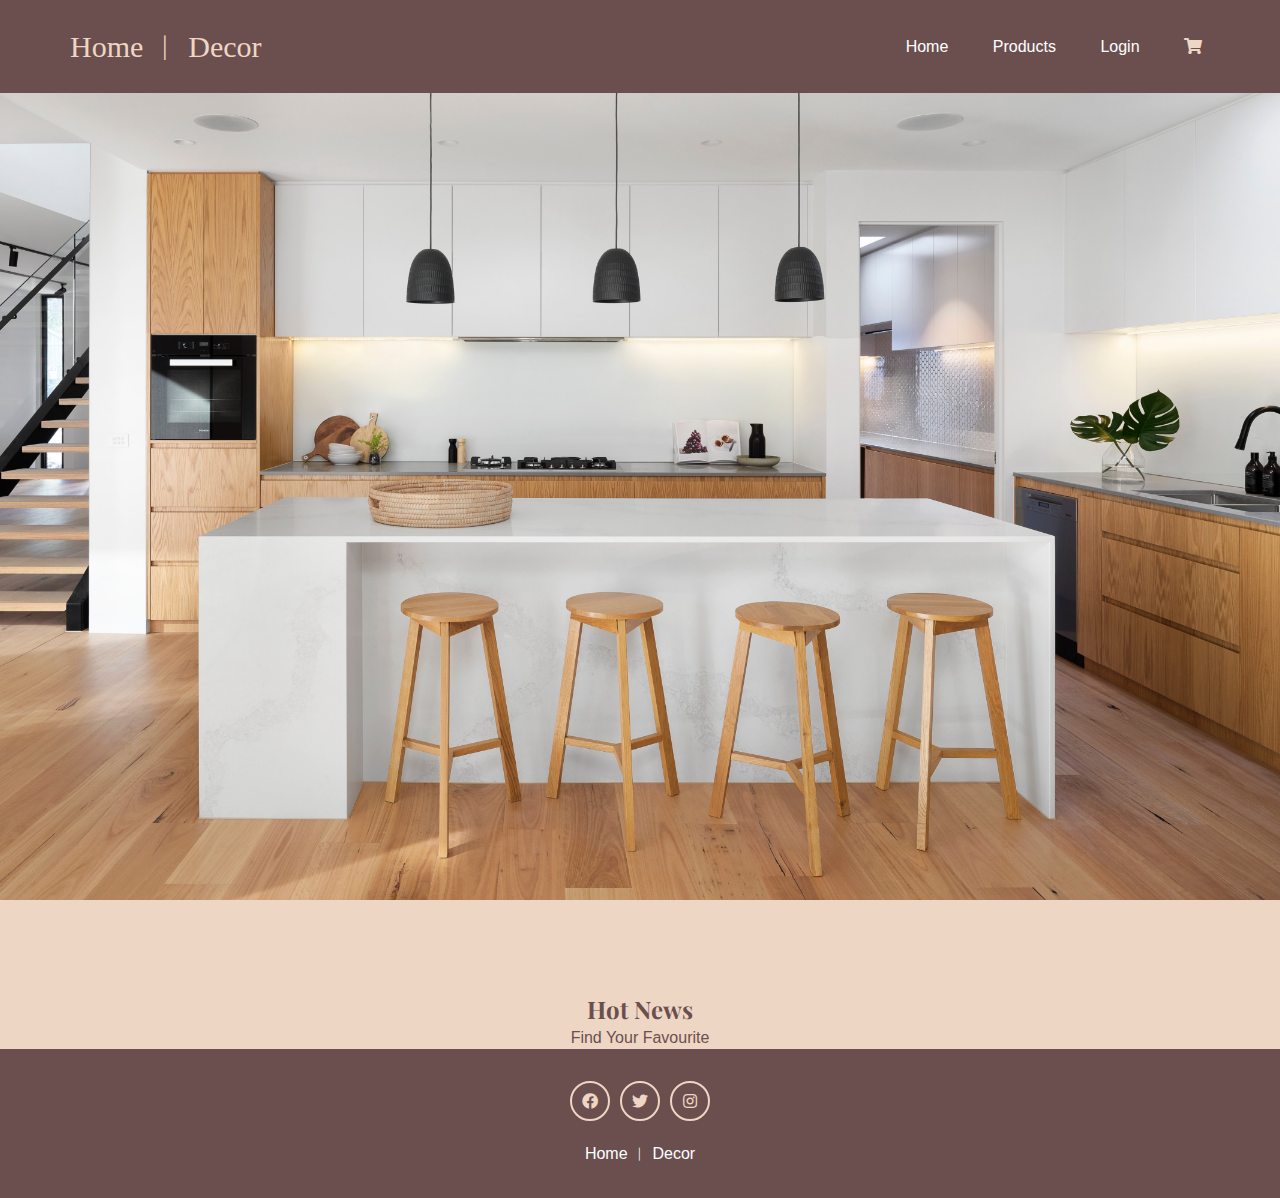
<file: index.html>
<!DOCTYPE html>
<html lang="en">
<head>
    <meta charset="UTF-8">
    <meta http-equiv="X-UA-Compatible" content="IE=edge">
    <meta name="viewport" content="width=device-width, initial-scale=1.0">
    <link rel="stylesheet" href="sass/styles.css">
    <link href="https://cdnjs.cloudflare.com/ajax/libs/font-awesome/5.14.0/css/all.min.css" rel="stylesheet" />
    <title>Homepage</title>
</head>
<body>
    <!------header------>
    <header class="header">
        <div class="container">
            <div class="row align-items-center justify-content-between">
                
                
                <nav class="nav">
                   <ul>
                      
                      

                      
                      
                      
                   </ul>
                </nav>
            </div>
        </div>
   
        

     </header>




    <!-----header ends------>


    <!----Banner---->

    <div class="banner">
        <div class="container">
            <h1 class="main-title">
                <span></span> 
            </h1>
            <p></p>
            
        </div>
    </div>



  <!----Banner ends---->


  <!-----Featured Items--------->


<section class = "item" id = "item">
        <div class = "container">
          <div class = "title">
            <h2>Hot News</h2>
            <p>Find Your Favourite</p>
          </div>

         

        </section>




    
               
      
    




<!----footer---->
<footer>
    <div class="social-links">
        <a href="#"><i class="fab fa-facebook"></i></a>
        <a href="#"><i class="fab fa-twitter"></i></a>
        <a href="#"><i class="fab fa-instagram"></i></a>

    </div>
    <span>Home ︱ Decor</span>

</footer>

   


    
   <script type="module" src="/js/menu.js"></script>
   <script type="module" src="/js/script.js"></script>
   <script type="module" src="/js/nav.js"></script>
   
  
   
  
</body>
</html>
</file>
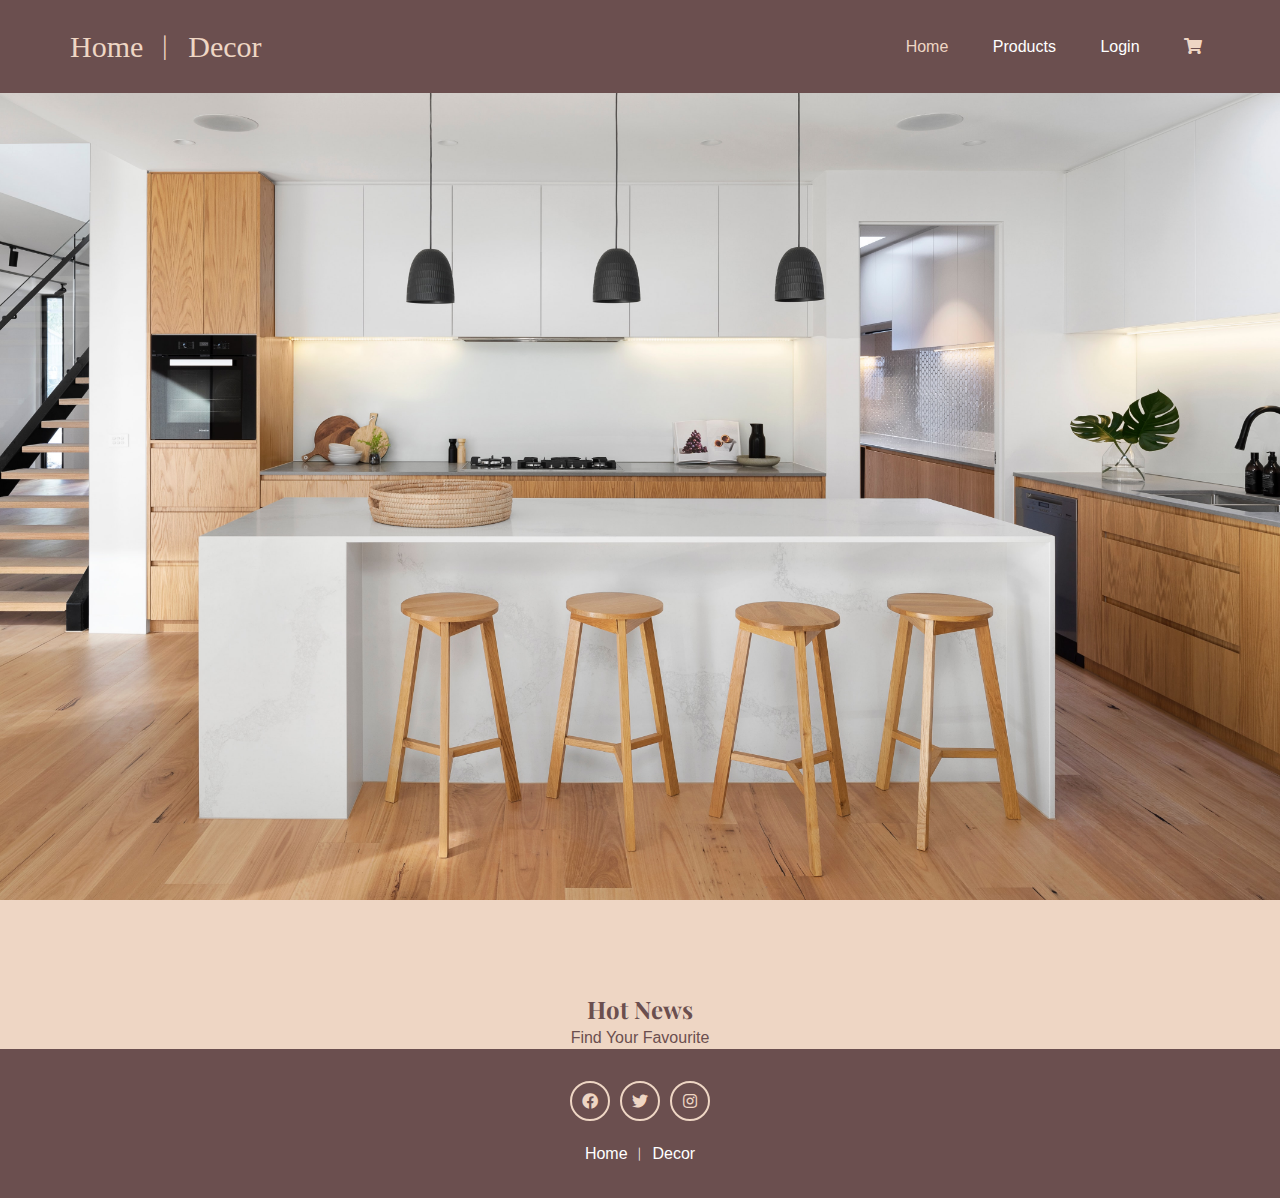
<file: addProducts.html>
<!DOCTYPE html>
<html lang="en">
<head>
    <meta charset="UTF-8">
    <meta http-equiv="X-UA-Compatible" content="IE=edge">
    <meta name="viewport" content="width=device-width, initial-scale=1.0">
    <link rel="stylesheet" href="sass/styles.css">
    <link href="https://cdnjs.cloudflare.com/ajax/libs/font-awesome/5.14.0/css/all.min.css" rel="stylesheet" />
    <title>Adding Proudcts</title>
</head>
<body>
    <!------header------>
    <header class="header">
        <div class="container">
            <div class="row align-items-center justify-content-between">
                
                
                <nav class="nav">
                   <ul>
                      
                      

                      
                      
                      
                   </ul>
                </nav>
            </div>
        </div>
     
     </header>




    <!-----header ends------>

<!----Banner---->

<div class="banner">
    <div class="container">
        <div class="menu-container"></div>

        <h1>Add Products</h1>

        <br>

        <form>
            <div class="message-container"></div>

            <div>
                <label for="title"> Title</label>
                <input class="titleInput" id="title" />
            </div>
            <div>
                <label for="price"> Price</label>
                <input class="priceInput" id="price" />
            </div>
            
            <div>
                <label for="description"> Description</label>
                <input class="descriptionInput" id="description" />
            </div>
            <br>
            <button class="submitt-btn">Add</button>
        </form>
        
    </div>
</div>



<!----Banner ends---->
    



        
    
               
      
    




<!----footer---->
<footer>
    <div class="social-links">
        <a href="#"><i class="fab fa-facebook"></i></a>
        <a href="#"><i class="fab fa-twitter"></i></a>
        <a href="#"><i class="fab fa-instagram"></i></a>

    </div>
    <span>Home ︱ Decor</span>

</footer>

   


    
   <script type="module" src="/js/login.js"></script>
   <script type="module" src="/js/nav.js"></script>
   <script type="module" src="/js/menu.js"></script>
   <script type="module" src="/js/addProducts.js"></script>
   
   

   
   
  
</body>
</html>
</file>
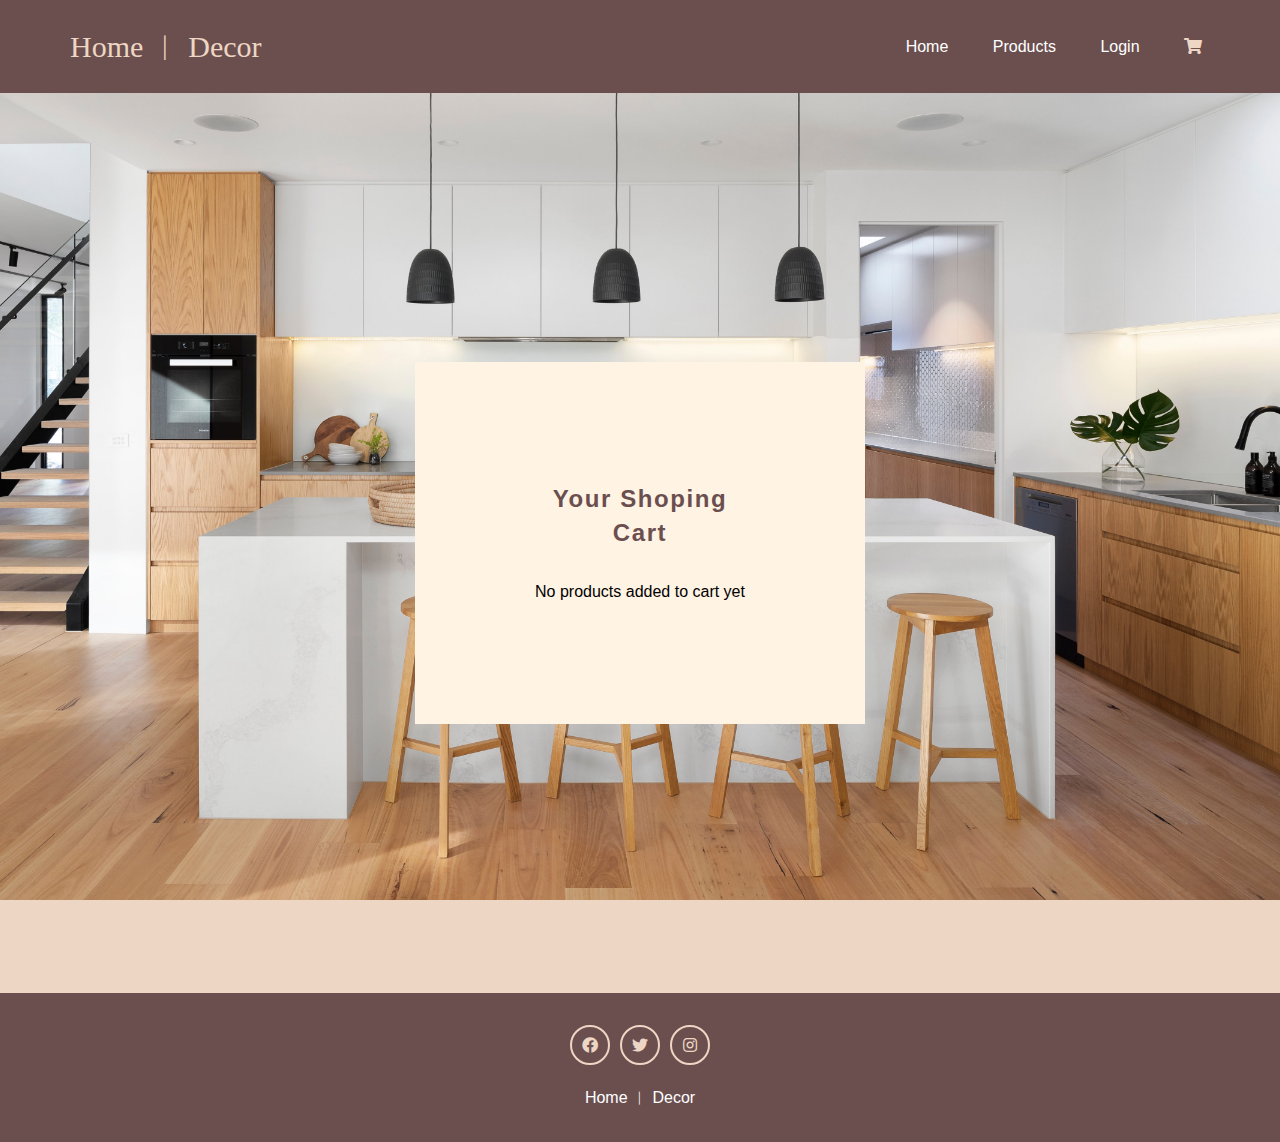
<file: cart.html>
<!DOCTYPE html>
<html lang="en">
<head>
    <meta charset="UTF-8">
    <meta http-equiv="X-UA-Compatible" content="IE=edge">
    <meta name="viewport" content="width=device-width, initial-scale=1.0">
    <link rel="stylesheet" href="sass/styles.css">
    <link href="https://cdnjs.cloudflare.com/ajax/libs/font-awesome/5.14.0/css/all.min.css" rel="stylesheet" />
    <title>Cart</title>
</head>
<body>
    <!------header------>
    <header class="header">
        <div class="container">
            <div class="row align-items-center justify-content-between">
                
                
                <nav class="nav">
                   <ul>
                      
                      

                      
                      
                      
                   </ul>
                </nav>
            </div>
        </div>
        

     </header>




    <!-----header ends------>

<!----Banner---->

<div class="banner">
    <div class="container">
        <div class="cart">
           
            <h2>Your Shoping Cart</h2>
            <div class="cart-content"></div>
     
            
                
            </div>
            
     
            
     
        </div>
        
    </div>
</div>



<!----Banner ends---->
    



        
    
               
      
    




<!----footer---->
<footer>
    <div class="social-links">
        <a href="#"><i class="fab fa-facebook"></i></a>
        <a href="#"><i class="fab fa-twitter"></i></a>
        <a href="#"><i class="fab fa-instagram"></i></a>

    </div>
    <span>Home ︱ Decor</span>

</footer>

   


    
<script type="module" src="/js/menu.js"></script>
<script type="module" src="/js/nav.js"></script>
<script type="module" src="/js/items.js"></script>

   

  
</body>
</html>
</file>
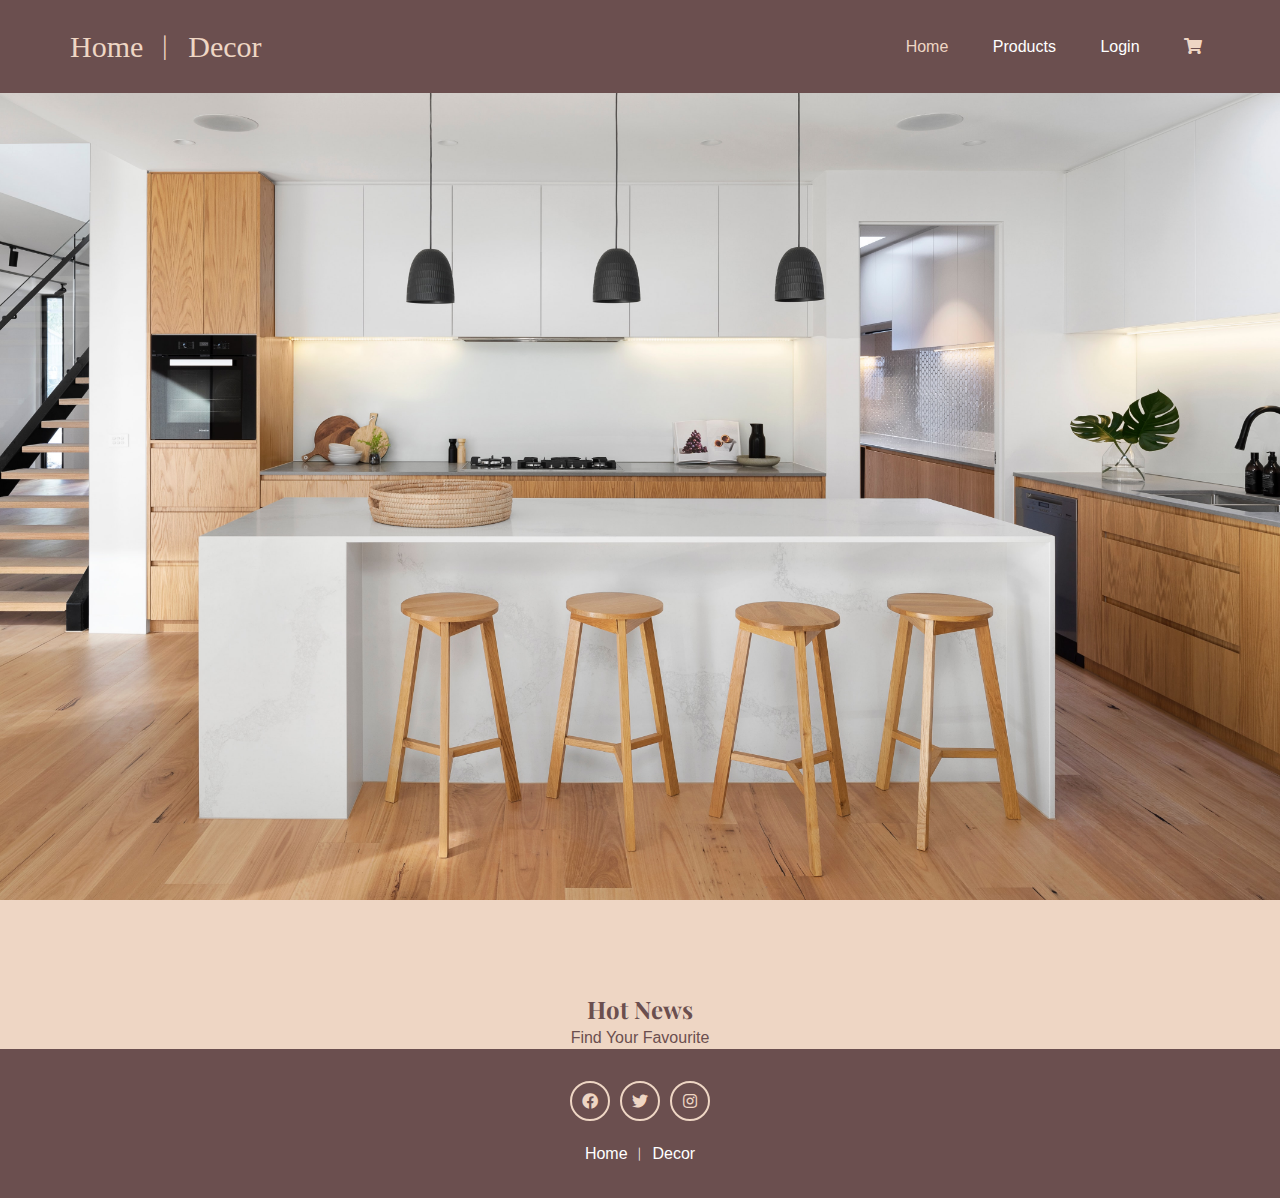
<file: edit.html>
<!DOCTYPE html>
<html lang="en">
<head>
    <meta charset="UTF-8">
    <meta http-equiv="X-UA-Compatible" content="IE=edge">
    <meta name="viewport" content="width=device-width, initial-scale=1.0">
    <link rel="stylesheet" href="sass/styles.css">
    <link href="https://cdnjs.cloudflare.com/ajax/libs/font-awesome/5.14.0/css/all.min.css" rel="stylesheet" />
    <title>Edit Proudcts</title>
</head>
<body>
    <!------header------>
    <header class="header">
        <div class="container">
            <div class="row align-items-center justify-content-between">
                
                
                <nav class="nav">
                   <ul>
                      
                      

                      
                      
                      
                   </ul>
                </nav>
            </div>
        </div>
     
     </header>




    <!-----header ends------>

<!----Banner---->

<div class="banner">
    <div class="container">
        <div class="menu-container"></div>
            <h1>Edit Product</h1>

            <div class="loading">Loading product...</div>

            <form class="edit-form">
                <div class="message-container"></div>

                <div>
                    <label for="title">Title</label>
                    <input class="titleInput" />
                </div>
                <div>
                    <label for="price">Price</label>
                    <input class="priceInput" />
                </div>
                <div>
                    <label for="description">Description</label>
                    <textarea id="description"></textarea>
                </div>

                <input id="id" type="hidden" />

                <div>
                    <button class="submitt-btn">Update</button>
                </div>

                <br>

                <div class="delete-container">
                    
                </div>
            </form>
        </div>
</div>



<!----Banner ends---->
    



        
    
               
      
    




<!----footer---->
<footer>
    <div class="social-links">
        <a href="#"><i class="fab fa-facebook"></i></a>
        <a href="#"><i class="fab fa-twitter"></i></a>
        <a href="#"><i class="fab fa-instagram"></i></a>

    </div>
    <span>Home ︱ Decor</span>

</footer>

   


    
   <script type="module" src="/js/login.js"></script>
   <script type="module" src="/js/nav.js"></script>
   <script type="module" src="/js/menu.js"></script>
   <script type="module" src="/js/edit.js"></script>
   <script type="module" src="/UI/deleteProduct.js"></script>


   
   

   
   
  
</body>
</html>
</file>
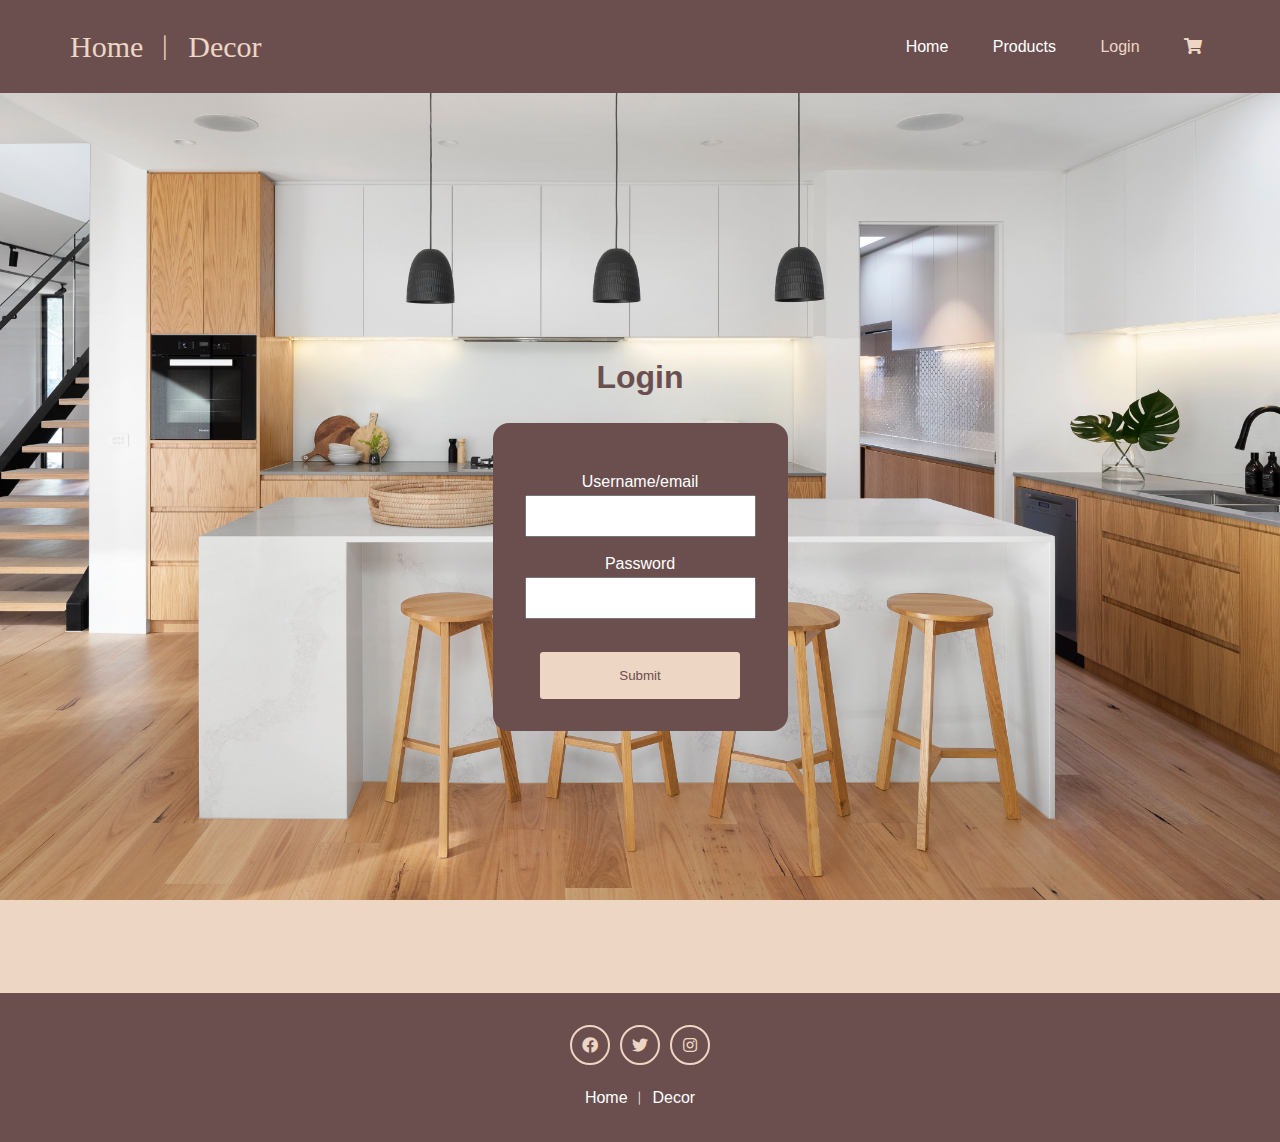
<file: login.html>
<!DOCTYPE html>
<html lang="en">
<head>
    <meta charset="UTF-8">
    <meta http-equiv="X-UA-Compatible" content="IE=edge">
    <meta name="viewport" content="width=device-width, initial-scale=1.0">
    <link rel="stylesheet" href="sass/styles.css">
    <link href="https://cdnjs.cloudflare.com/ajax/libs/font-awesome/5.14.0/css/all.min.css" rel="stylesheet" />
    <title>Login</title>
</head>
<body>
    <!------header------>
    <header class="header">
        <div class="container">
            <div class="row align-items-center justify-content-between">
                
                
                <nav class="nav">
                   <ul>
                      
                      

                      
                      
                      
                   </ul>
                </nav>
            </div>
        </div>
     
     </header>




    <!-----header ends------>

<!----Banner---->

<div class="banner">
    <div class="container">
        <div class="menu-container"></div>

        <h1>Login</h1>

        <br>

        <form>
            <div class="message-container"></div>

            <div>
                <label for="username"> Username/email</label>
                <input class="usernameInput" id="username" />
            </div>
            <div>
                <label for="password"> Password</label>
                <input class="passwordInput" id="password" type="password" />
            </div>
            <br>
            <button class="submitt-btn">Submit</button>
        </form>
        
    </div>
</div>



<!----Banner ends---->
    



        
    
               
      
    




<!----footer---->
<footer>
    <div class="social-links">
        <a href="#"><i class="fab fa-facebook"></i></a>
        <a href="#"><i class="fab fa-twitter"></i></a>
        <a href="#"><i class="fab fa-instagram"></i></a>

    </div>
    <span>Home ︱ Decor</span>

</footer>

   


   <script type="module" src="/js/menu.js"></script>
   <script type="module" src="/js/login.js"></script>
   <script type="module" src="/js/nav.js"></script>
   

   
   
  
</body>
</html>
</file>
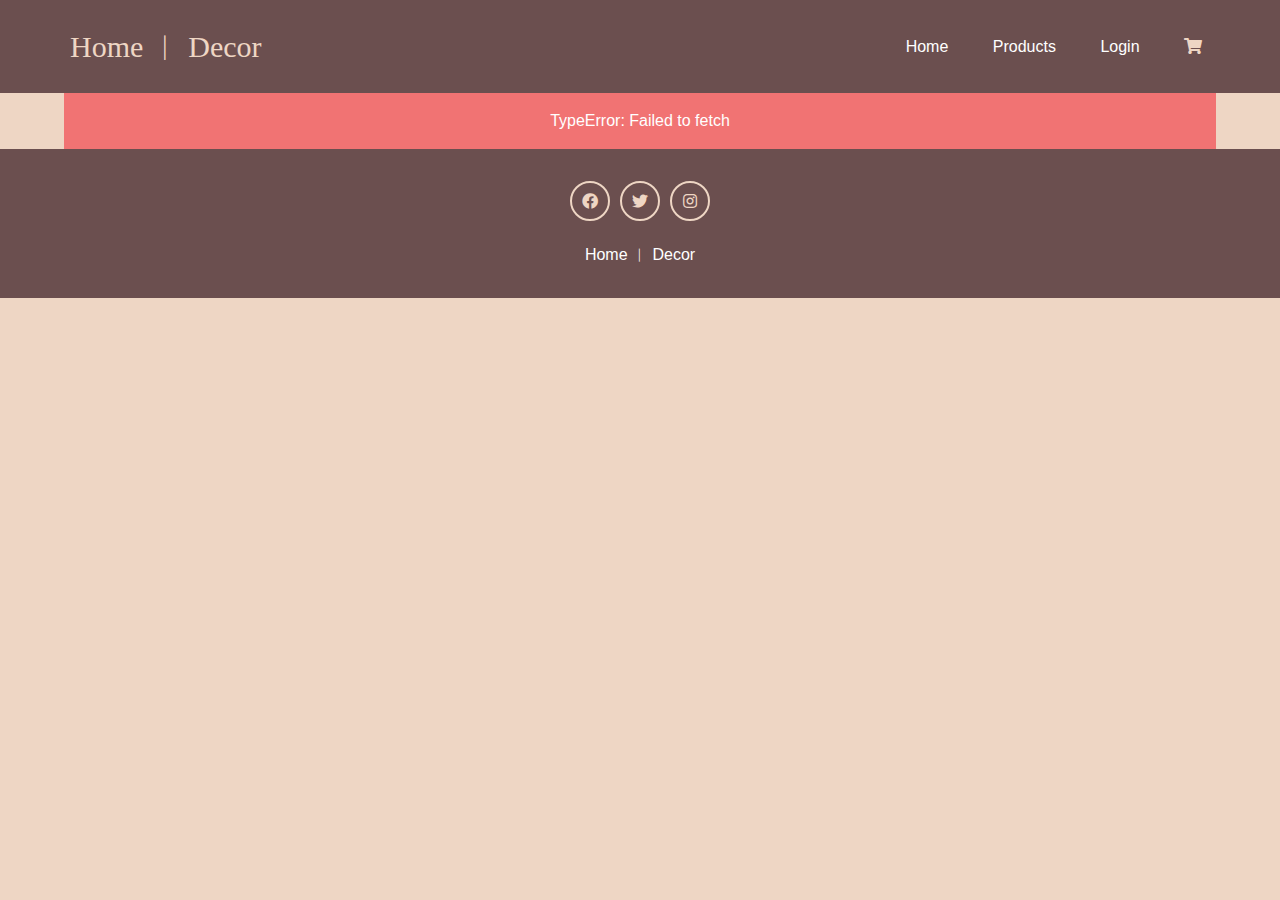
<file: productDetail.html>
<!DOCTYPE html>
<html lang="en">
<head>
    <meta charset="UTF-8">
    <meta http-equiv="X-UA-Compatible" content="IE=edge">
    <meta name="viewport" content="width=device-width, initial-scale=1.0">
    <link rel="stylesheet" href="sass/styles.css">
    <link href="https://cdnjs.cloudflare.com/ajax/libs/font-awesome/5.14.0/css/all.min.css" rel="stylesheet" />
    <title>Products</title>
</head>
<body>
    <!------header------>
    <header class="header">
        <div class="container">
            <div class="row align-items-center justify-content-between">
                
                
                <nav class="nav">
                   <ul>
                      
                      

                      
                      
                      
                   </ul>
                </nav>
            </div>
        </div>

     </header>




    <!-----header ends------>


    
   <!-------Products details---------->
   
   
  

  <div class="containerDetails">
    <div class="detail-container">Loading product...</div>

   

    


  </div>
   
    
      
     
        


       


   

   

  
   





     <!-------Products details end---------->


     <!--------cart---------->

     
      
    




<!----footer---->
<footer>
    <div class="social-links">
        <a href="#"><i class="fab fa-facebook"></i></a>
        <a href="#"><i class="fab fa-twitter"></i></a>
        <a href="#"><i class="fab fa-instagram"></i></a>

    </div>
    <span>Home ︱ Decor</span>

</footer>

   


<script type="module" src="/js/nav.js"></script>   
<script type="module" src="/js/menu.js"></script>

<script type="module" src="/js/detail.js"></script>
  
  

  
   
</body>
</html>
</file>
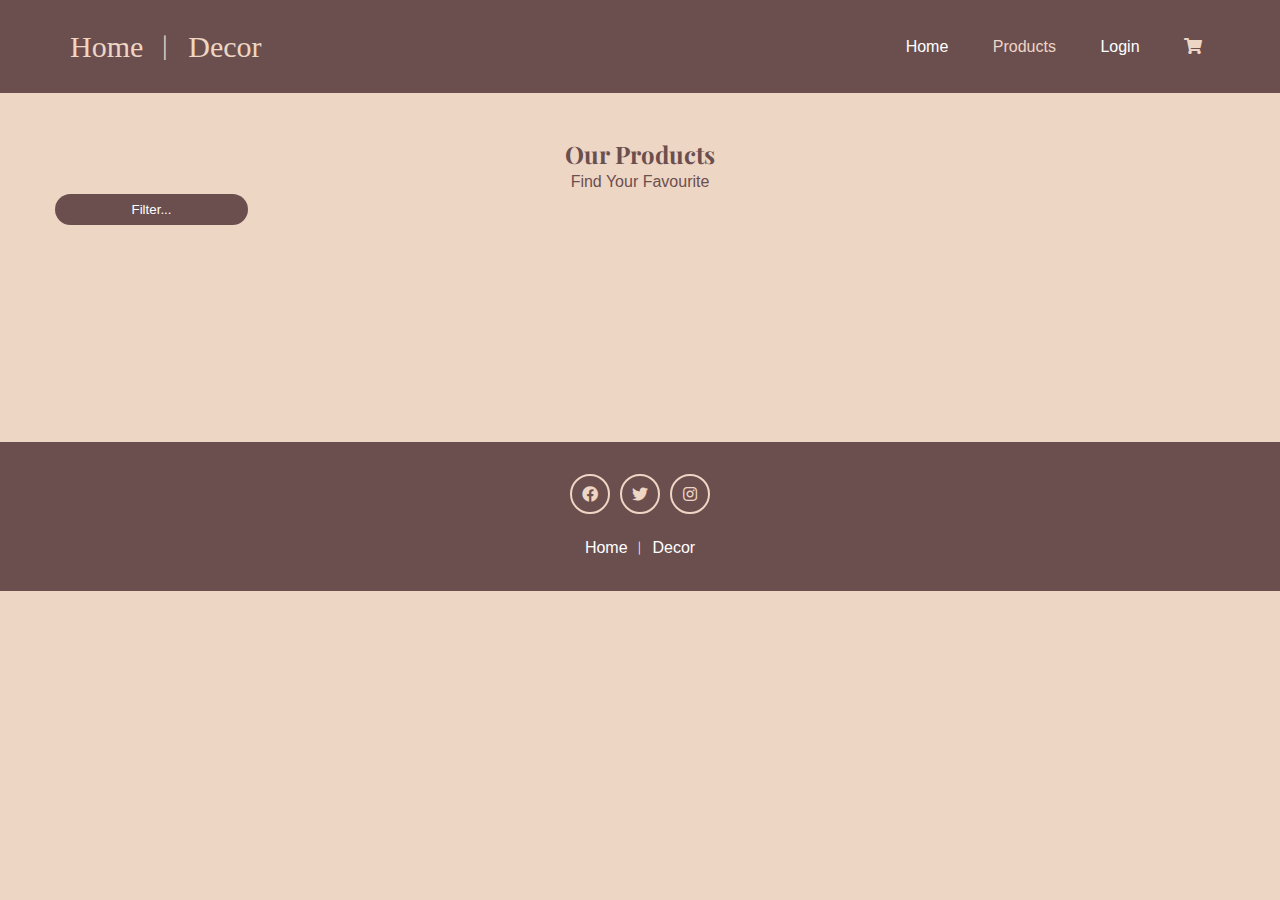
<file: products.html>
<!DOCTYPE html>
<html lang="en">
<head>
    <meta charset="UTF-8">
    <meta http-equiv="X-UA-Compatible" content="IE=edge">
    <meta name="viewport" content="width=device-width, initial-scale=1.0">
    <link rel="stylesheet" href="sass/styles.css">
    <link href="https://cdnjs.cloudflare.com/ajax/libs/font-awesome/5.14.0/css/all.min.css" rel="stylesheet" />
    <title>Products</title>
</head>
<body>
    <!------header------>
    <header class="header">
        <div class="container">
            <div class="row align-items-center justify-content-between">
                
                
                <nav class="nav">
                   
                   <ul>
                      
                      

                      
                      
                      
                   </ul>
                </nav>
            </div>
        </div>

     </header>




    <!-----header ends------>


   
    


  <!-----product Items--------->


<section class = "item" id = "item">
        <div class = "container">
          <div class = "title">
              <br>
              <br>
              
            <h2>Our Products</h2>
            <p>Find Your Favourite</p>
            <input class="search" placeholder="Filter...">
            
            
          </div>

         

        </section>


    
   <!-------Products---------->
   
   
  

   <section class="products">
   
       <div class="section-title">
           
        
          
       </div>
      
       <div class="products-center">
        
        
           
        <article class="product">
              
        </article>


       </div>

       <br>
       <br>

       <div class="products-center">
           
      


       </div>
       <br>
       <br>

       
      

        



       



       


   </section>

   

  
   





     <!-------Products end---------->


     <!--------cart---------->

     
      
    




<!----footer---->
<footer>
    <div class="social-links">
        <a href="#"><i class="fab fa-facebook"></i></a>
        <a href="#"><i class="fab fa-twitter"></i></a>
        <a href="#"><i class="fab fa-instagram"></i></a>

    </div>
    <span>Home ︱ Decor</span>

</footer>

   


<script type="module" src="/js/menu.js"></script>   
<script type="module" src="/js/script.js"></script>
<script type="module" src="/js/nav.js"></script>



  
  

  
   
</body>
</html>
</file>
<file: sass/styles.css>
@import url("https://fonts.googleapis.com/css2?family=Playfair+Display:wght@500;600;700;800;900&display=swap");
:root {
  --Playfair: 'Playfair Display', serif;
  --Amatic: 'Amatic SC', cursive;
  --Rufina: 'Rufina', serif;
  --Roboto: 'Roboto', sans-serif;
}

* {
  padding: 0;
  margin: 0;
  font-family: var(--Roboto);
  -webkit-box-sizing: border-box;
          box-sizing: border-box;
}

a {
  width: 30%;
  height: auto;
}

body {
  line-height: 1.4;
  background-color: #EED6C4;
}

ul {
  list-style: none;
}

a {
  text-decoration: none;
}

.container {
  max-width: 1170px;
  margin: auto;
}

.row {
  display: -webkit-box;
  display: -ms-flexbox;
  display: flex;
  -ms-flex-wrap: wrap;
      flex-wrap: wrap;
}

.align-items-center {
  -webkit-box-align: center;
      -ms-flex-align: center;
          align-items: center;
}

.justify-content-between {
  -webkit-box-pack: justify;
      -ms-flex-pack: justify;
          justify-content: space-between;
}

/*header*/
.header {
  background-color: #6B4F4F;
  padding: 12px 0;
  line-height: 1.5;
}

.main-title, span {
  color: white;
}

.header .logo,
.header .nav {
  padding: 0 15px;
}

.header .logo a {
  font-size: 30px;
  color: #EED6C4;
  text-transform: capitalize;
  font-family: --Playfair;
}

.header .nav ul li {
  display: inline-block;
  margin-left: 40px;
}

.header .nav ul li a {
  display: block;
  font-size: 16px;
  text-transform: capitalize;
  color: #fff;
  padding: 10px 0;
  -webkit-transition: all 0.5s ease;
  transition: all 0.5s ease;
}

.header .nav ul li a.active,
.header .nav ul li a:hover {
  color: #EED6C4;
}

/*header end*/
/*responsiv toggle*/
.nav-toggler {
  height: 34px;
  width: 44px;
  background-color: #EED6C4;
  border-radius: 4px;
  cursor: pointer;
  border: none;
  display: none;
  margin-right: 15px;
}

.nav-toggler:focus {
  outline: none;
  -webkit-box-shadow: 0 0 15px rgba(255, 255, 255, 0.5);
          box-shadow: 0 0 15px rgba(255, 255, 255, 0.5);
}

.nav-toggler span {
  height: 2px;
  width: 20px;
  background-color: #6B4F4F;
  display: block;
  margin: auto;
  position: relative;
  -webkit-transition: all 0.3s ease;
  transition: all 0.3s ease;
}

.nav-toggler.active span {
  background-color: transparent;
}

.nav-toggler span::before,
.nav-toggler span::after {
  content: '';
  position: absolute;
  left: 0;
  top: 0;
  width: 100%;
  height: 100%;
  background-color: #6B4F4F;
  -webkit-transition: all 0.3s ease;
  transition: all 0.3s ease;
}

.nav-toggler span::before {
  -webkit-transform: translateY(-6px);
          transform: translateY(-6px);
}

.nav-toggler.active span::before {
  -webkit-transform: rotate(45deg);
          transform: rotate(45deg);
}

.nav-toggler span::after {
  -webkit-transform: translateY(6px);
          transform: translateY(6px);
}

.nav-toggler.active span::after {
  -webkit-transform: rotate(135deg);
          transform: rotate(135deg);
}

/*responsiv toggle end*/
/*Banner*/
.banner {
  min-height: 100vh;
  background: url(/media/r-architecture-TRCJ-87Yoh0-unsplash.jpg) center/cover no-repeat fixed;
  display: -webkit-box;
  display: -ms-flexbox;
  display: flex;
  -webkit-box-orient: vertical;
  -webkit-box-direction: normal;
      -ms-flex-direction: column;
          flex-direction: column;
  -webkit-box-pack: stretch;
      -ms-flex-pack: stretch;
          justify-content: stretch;
  color: #ffff;
  text-align: center;
}

.main-title {
  font-size: 3rem;
}

.main-title span {
  font-family: var(--Playfair);
  color: #6B4F4F;
}

p {
  color: #6B4F4F;
}

/*icon*/
.fa, .fab, .fad, .fal, .far, .fas {
  color: #EED6C4;
}

/*Featured items*/
.title h2 {
  text-align: center;
  color: #6B4F4F;
  font-family: var(--Playfair);
}

.title p {
  text-align: center;
}

.search {
  margin: auto;
  padding: 0.5rem;
  border-radius: 1rem;
  border: none;
  background: #6B4F4F;
  text-align: center;
  color: white;
}

.search::-webkit-input-placeholder {
  color: white;
}

.search:-ms-input-placeholder {
  color: white;
}

.search::-ms-input-placeholder {
  color: white;
}

.search::placeholder {
  color: white;
}

/*Products*/
.products {
  padding: 4rem 0;
}

.products-center {
  width: 90vw;
  margin: 0 auto;
  max-width: 1170px;
}

.img-container {
  position: relative;
  overflow: hidden;
}

.cart-btn {
  position: absolute;
  top: 70%;
  right: 0;
  background-color: #6B4F4F;
  border: none;
  text-transform: uppercase;
  padding: 0.5rem 0.75rem;
  letter-spacing: 0.1rem;
  font-weight: bold;
  -webkit-transition: all 0.3s linear;
  transition: all 0.3s linear;
  -webkit-transform: translateX(101%);
          transform: translateX(101%);
  cursor: pointer;
  color: #EED6C4;
}

.view-btn {
  position: absolute;
  top: 70%;
  left: 0;
  background-color: #6B4F4F;
  border: none;
  text-transform: uppercase;
  padding: 0.5rem 0.75rem;
  letter-spacing: 0.1rem;
  font-weight: bold;
  -webkit-transition: all 0.3s linear;
  transition: all 0.3s linear;
  -webkit-transform: translatex(-101%);
          transform: translatex(-101%);
  cursor: pointer;
  color: #EED6C4;
}

.img-container:hover .view-btn {
  -webkit-transform: translateX(0);
          transform: translateX(0);
}

.view-btn a {
  color: #EED6C4;
}

.fa-shopping-cart {
  margin-right: 0.5rem;
}

.toggle-cart {
  background: none;
  border: none;
}

.img-container:hover .cart-btn {
  -webkit-transform: translateX(0);
          transform: translateX(0);
}

.product-img {
  display: block;
  width: 100%;
  min-height: 12rem;
  -webkit-transition: all 0.3s linear;
  transition: all 0.3s linear;
}

.img-container:hover .product-img {
  opacity: 0.5;
}

.product h3 {
  text-transform: capitalize;
  font-size: 1.1rem;
  margin-top: 1rem;
  letter-spacing: 0.1rem;
  text-align: center;
  color: #6B4F4F;
}

.product h4 {
  margin-top: 0.7rem;
  letter-spacing: 0.1rem;
  color: #6B4F4F;
  text-align: center;
}

/* Shopping Cart*/
.cart {
  margin: auto 0;
  overflow: scroll;
  background-color: #FFF3E4;
  padding: 7.5rem;
}

.cart h2 {
  color: #6B4F4F;
}

.cart span {
  color: #000000;
}

.cart-content {
  color: #000000;
}

.menu-container, h1 {
  color: #6B4F4F;
}

.menu-container {
  max-width: 760px;
  margin: 0 auto;
}

form {
  padding: 2em;
  background: #6B4F4F;
  border-radius: 1rem;
}

.usernameInput {
  width: 100%;
  margin-top: 2px;
  padding: 10px;
  font-size: 16px;
}

.passwordInput {
  width: 100%;
  margin-top: 2px;
  padding: 10px;
  font-size: 16px;
}

.submitt-btn {
  background: #EED6C4;
  border: none;
  width: 200px;
  padding: 1rem;
  color: #6B4F4F;
  margin-top: 10px;
  cursor: pointer;
  border-radius: 0.2rem;
}

label {
  display: block;
  margin-top: 1rem;
}

.message {
  width: 100%;
  padding: 1rem;
  border: 1px solid grey;
  color: grey;
}

.message.error {
  border-color: #f17373;
  color: white;
  background: #f17373;
}

.message.warning {
  color: black;
  background: #e0df7a;
  border: none;
}

.message.success {
  border-color: #83cc83;
  color: white;
  background: #83cc83;
}

li span {
  color: #aab9fc;
}

#logout {
  width: auto;
  border: none;
  background: none;
  color: aquamarine;
  cursor: pointer;
}

.titleInput {
  width: 100%;
  margin-top: 2px;
  padding: 10px;
  font-size: 16px;
}

.priceInput {
  width: 100%;
  margin-top: 2px;
  padding: 10px;
  font-size: 16px;
}

.descriptionInput {
  width: 100%;
  margin-top: 2px;
  padding: 30px;
  font-size: 16px;
}

textarea {
  width: 100%;
  margin-top: 2px;
  padding: 30px;
  font-size: 16px;
}

.edit-form {
  display: none;
}

.loading {
  color: black;
}

.detail-container {
  width: 90vw;
  margin: auto;
  max-width: 1170px;
  text-align: center;
}

button.delete {
  background: #f37777;
  border: none;
  width: 200px;
  padding: 1rem;
  color: #ffffff;
  margin-top: 10px;
  cursor: pointer;
  border-radius: 0.2rem;
}

/*mediaqueryes*/
@media screen and (min-width: 768px) {
  .cart {
    width: 20vw;
    min-width: 450px;
  }
}

.cart h2 {
  text-transform: capitalize;
  text-align: center;
  letter-spacing: 0.1rem;
  margin-bottom: 2rem;
}

/*cart Item*/
.cart-item {
  display: -ms-grid;
  display: grid;
  -webkit-box-align: center;
      -ms-flex-align: center;
          align-items: center;
  -ms-grid-columns: auto 1fr auto;
      grid-template-columns: auto 1fr auto;
  grid-column-gap: 1.5rem;
  margin: 1.5rem 0;
}

.cart-item img {
  width: 100px;
  height: 75px;
}

.cart-item h4 {
  font-size: 0.85rem;
  text-transform: capitalize;
  letter-spacing: 0.1rem;
  color: #6B4F4F;
}

.cart-item h5 {
  margin: 0.5rem 0;
  letter-spacing: 0.1rem;
  color: #6B4F4F;
}

.item-amount {
  text-align: center;
}

.remove-item {
  color: #6B4F4F;
  cursor: pointer;
}

.cart-footer {
  margin-top: 2rem;
  letter-spacing: 0.1rem;
  text-align: center;
  color: #6B4F4F;
}

.cart-footer h3 {
  text-transform: capitalize;
  margin-bottom: 1rem;
}

.clear-cart {
  border-radius: 10px;
  padding: 15px;
  border: none;
  background-color: #6B4F4F;
  color: #EED6C4;
  cursor: pointer;
}

/*footer*/
footer {
  background: #6B4F4F;
  color: #EED6C4;
  text-align: center;
  padding: 2rem 0;
}

.social-links {
  display: -webkit-box;
  display: -ms-flexbox;
  display: flex;
  -webkit-box-pack: center;
      -ms-flex-pack: center;
          justify-content: center;
  margin-bottom: 1.4rem;
}

.social-links a {
  border: 2px solid #EED6C4;
  color: #EED6C4;
  display: block;
  width: 40px;
  height: 40px;
  display: -webkit-box;
  display: -ms-flexbox;
  display: flex;
  -webkit-box-pack: center;
      -ms-flex-pack: center;
          justify-content: center;
  -webkit-box-align: center;
      -ms-flex-align: center;
          align-items: center;
  border-radius: 50%;
  text-decoration: none;
  margin: 0 0.3rem;
}

.footer span {
  margin-top: 1rem;
  display: block;
  font-family: var(--Playfair);
  letter-spacing: 2px;
}

@media (max-width: 991px) {
  .product-img {
    display: block;
    width: 50%;
    min-height: 1rem;
    -webkit-transition: all 0.3s linear;
    transition: all 0.3s linear;
  }
  .img-container:hover .product-img {
    opacity: 0.2;
  }
  .products-center {
    width: 90vw;
    margin: 0 auto;
    max-width: 570px;
  }
  .nav-toggler {
    display: block;
  }
  .header .nav {
    width: 100%;
    padding: 0;
    max-height: 0px;
    overflow: hidden;
    visibility: hidden;
    -webkit-transition: all 0.5s ease;
    transition: all 0.5s ease;
  }
  .header .nav.open {
    visibility: visible;
  }
  .header .nav ul {
    padding: 12px 15px 0;
    margin-top: 12px;
    border-top: 1px solid rgba(255, 255, 255, 0.2);
  }
}
/*# sourceMappingURL=styles.css.map */
</file>
